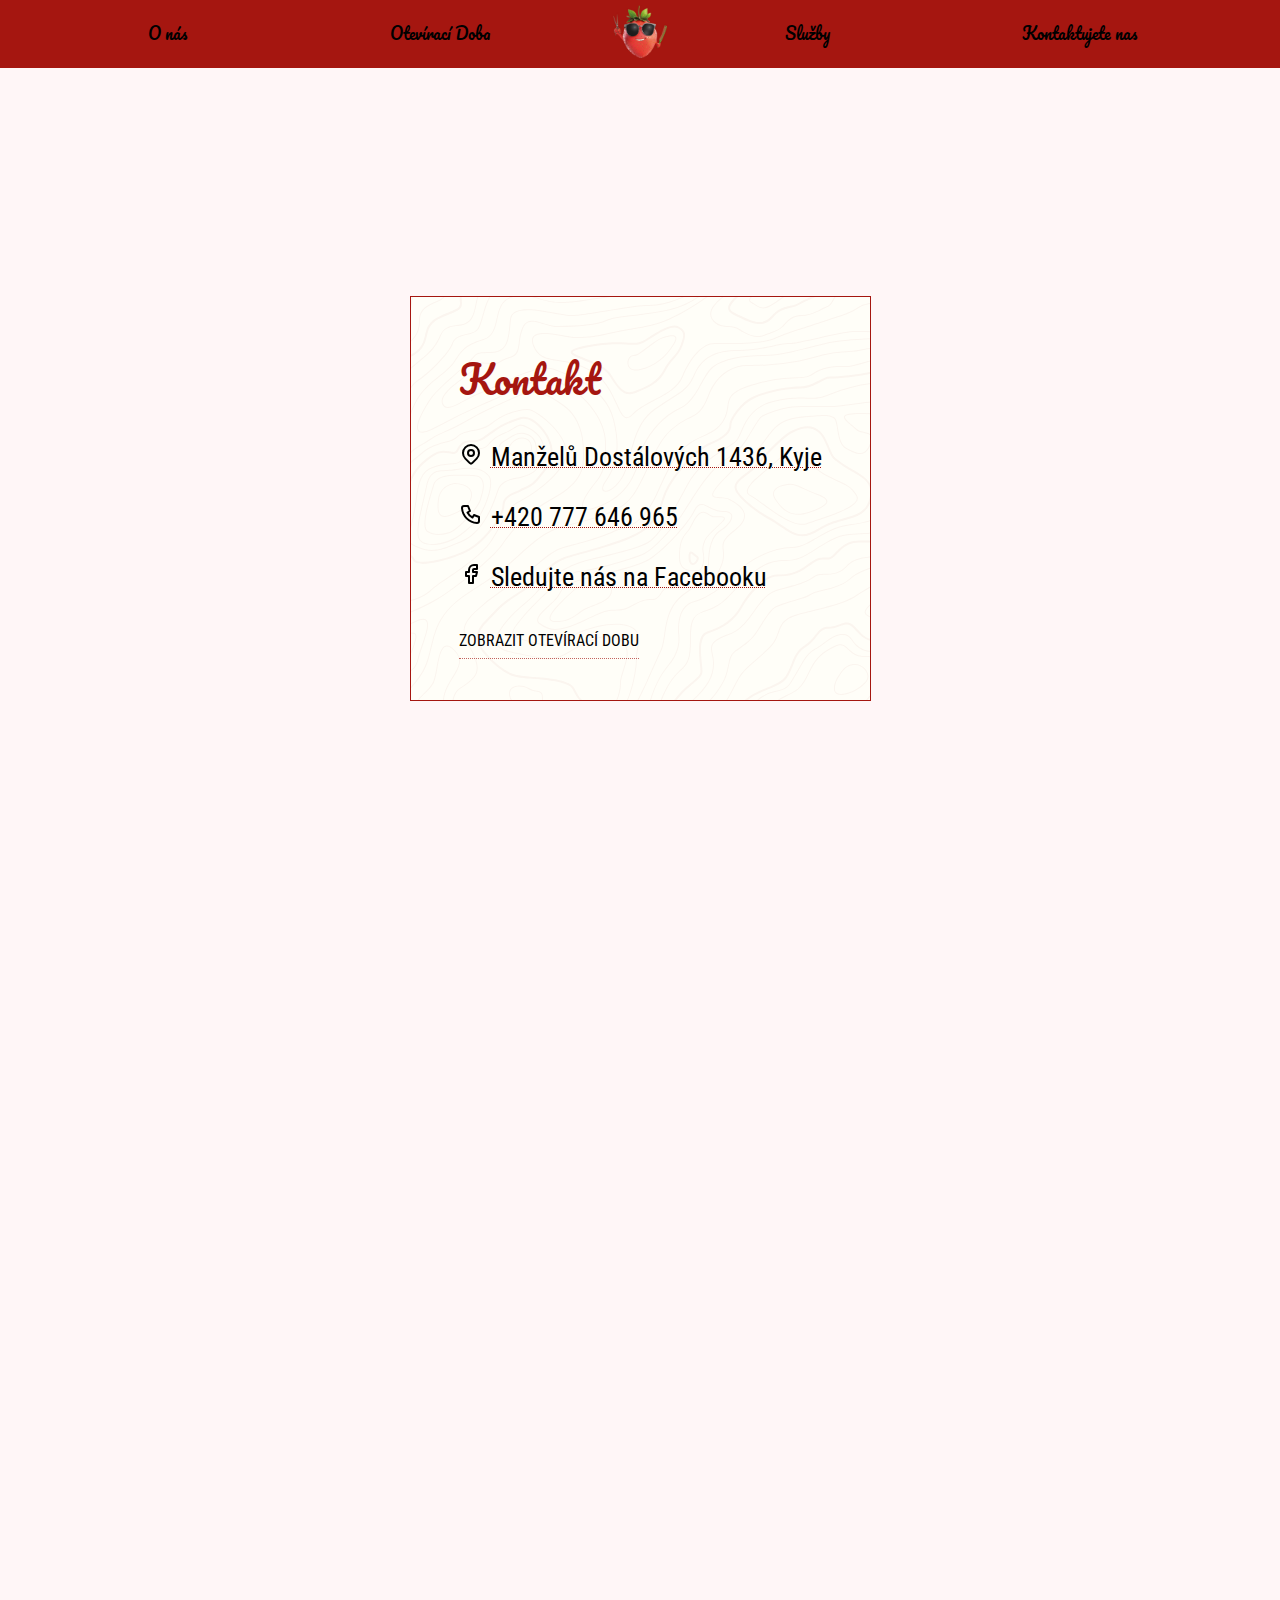
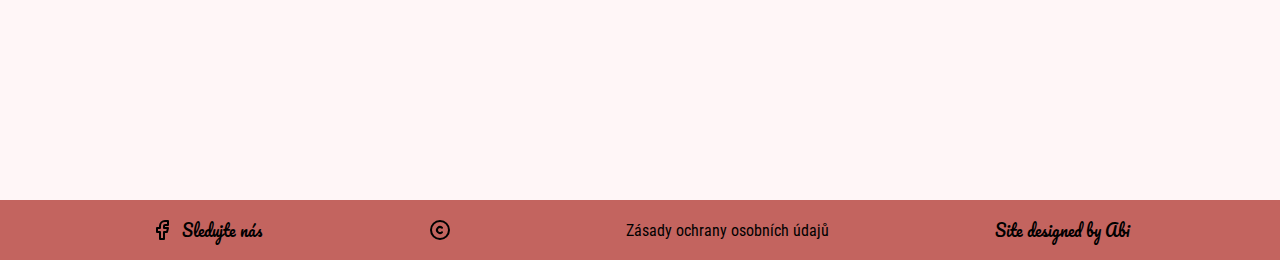
<file: views/kontaktujete-nas.html>
<!DOCTYPE html>
<html lang="cs-CZ">

<head>
    <meta charset="UTF-8">
    <meta name="viewport" content="width=device-width, initial-scale=1.0">
    <title>Kontaktujete nas</title>
    <link rel="apple-touch-icon" sizes="180x180" href="/assets/favicons/apple-touch-icon.png">
    <link rel="icon" type="image/png" sizes="32x32" href="/assets/favicons/favicon-32x32.png">
    <link rel="icon" type="image/png" sizes="16x16" href="/assets/favicons/favicon-16x16.png">
    <link rel="manifest" href="/assets/favicons/site.webmanifest">
    <link rel="stylesheet" href="../public/styles.css">
    <link rel="preconnect" href="https://fonts.googleapis.com">
    <link rel="preconnect" href="https://fonts.gstatic.com" crossorigin>
    <link
        href="https://fonts.googleapis.com/css2?family=Pacifico&family=Roboto+Condensed:ital,wght@0,100..900;1,100..900&display=swap"
        rel="stylesheet">
    <meta name="description" content="Kontaktujte nás pro objednání nebo dotazy.">
    <meta name="keywords" content="kontakt, objednání, dotazy, telefon, adresa, facebook">
</head>

<body>
    <header>
        <nav>
            <ul class="nav-list top">
                <li class="nav-list-item"><a class="nav-a" href="o-nas.html">O nás</a></li>
                <li class="nav-list-item"><a class="nav-a" href="otev-doba.html">Otevírací Doba</a></li>
            </ul>
            <a href="../index.html" class="logo-and-changing-title" name="přesměruje na domovskou stránku"><img
                    class="logo" src="../assets/strawberry.png" alt="Jahodě Logo">
                <h2 class="changing-title"></h2>
            </a>
            <div class="hamburger">
                <span class="line"></span>
                <span class="line"></span>
                <span class="line"></span>
            </div>
            <ul class="nav-list">
                <li class="nav-list-item"><a class="nav-a" href="sluzby.html">Služby</a></li>
                <li class="nav-list-item"><a class="nav-a" href="kontaktujete-nas.html">Kontaktujete nas</a></li>
                <li class="nav-list-item hidden-item home-list-nav"><a class="nav-a" href="../index.html">HOME</a></li>
                <li class="nav-list-item hidden-item"><a name="přesměrování na facebookovou stránku"
                        class="nav-a fb-icon" href="https://www.facebook.com/profile.php?id=61570093749361"><svg
                            xmlns="http://www.w3.org/2000/svg" width="24" height="24" viewBox="0 0 24 24" fill="black"
                            stroke="currentColor" stroke-width="2" stroke-linecap="round" stroke-linejoin="round"
                            class="icon icon-tabler icons-tabler-outline icon-tabler-brand-facebook-hidden">
                            <path stroke="none" d="M0 0h24v24H0z" fill="none" />
                            <path d="M7 10v4h3v7h4v-7h3l1 -4h-4v-2a1 1 0 0 1 1 -1h3v-4h-3a5 5 0 0 0 -5 5v2h-3" />
                        </svg></a></li>
            </ul>
        </nav>
    </header>
    <div class="contact section-lg pink">
        <div class="contact-text extra-contact-text">
            <h1 class="kontakt-title red-title" style="font-size: 2.4rem; font-weight: 500;">Kontakt</h1><br>
            <div class="info-kontakt"><svg xmlns="http://www.w3.org/2000/svg" width="24" height="24" viewBox="0 0 24 24"
                    fill="none" stroke="currentColor" stroke-width="2" stroke-linecap="round" stroke-linejoin="round"
                    class="icon icon-tabler icons-tabler-outline icon-tabler-map-pin">
                    <path stroke="none" d="M0 0h24v24H0z" fill="none" />
                    <path d="M9 11a3 3 0 1 0 6 0a3 3 0 0 0 -6 0" />
                    <path d="M17.657 16.657l-4.243 4.243a2 2 0 0 1 -2.827 0l-4.244 -4.243a8 8 0 1 1 11.314 0z" />
                </svg> <a class="link-contact" href="https://maps.app.goo.gl/s8wzYJ87vnE3xwUEA">
                    <p>Manželů Dostálových 1436, Kyje</p>
                </a></div><br>
            <div class="info-kontakt"><svg xmlns="http://www.w3.org/2000/svg" width="24" height="24" viewBox="0 0 24 24"
                    fill="none" stroke="currentColor" stroke-width="2" stroke-linecap="round" stroke-linejoin="round"
                    class="icon icon-tabler icons-tabler-outline icon-tabler-phone">
                    <path stroke="none" d="M0 0h24v24H0z" fill="none" />
                    <path
                        d="M5 4h4l2 5l-2.5 1.5a11 11 0 0 0 5 5l1.5 -2.5l5 2v4a2 2 0 0 1 -2 2a16 16 0 0 1 -15 -15a2 2 0 0 1 2 -2" />
                </svg><a class="link-contact" href="tel:777646965">
                    <p>+420 777 646 965</p>
                </a></div><br>
            <div class="info-kontakt"><svg xmlns="http://www.w3.org/2000/svg" width="24" height="24" viewBox="0 0 24 24"
                    fill="none" stroke="currentColor" stroke-width="2" stroke-linecap="round" stroke-linejoin="round"
                    class="icon icon-tabler icons-tabler-outline icon-tabler-brand-facebook">
                    <path stroke="none" d="M0 0h24v24H0z" fill="none" />
                    <path d="M7 10v4h3v7h4v-7h3l1 -4h-4v-2a1 1 0 0 1 1 -1h3v-4h-3a5 5 0 0 0 -5 5v2h-3" />
                </svg> <a href="https://www.facebook.com/profile.php?id=61570093749361" class="link-contact">
                    <p>Sledujte nás na Facebooku</p>
                </a></div><br>
            <a class="more-a small" href="otev-doba.html">ZOBRAZIT OTEVÍRACÍ DOBU</a>
        </div>
    </div>

    <div class="section extras-map pink">
        <iframe
            src="https://www.google.com/maps/embed?pb=!1m18!1m12!1m3!1d639.9833614374506!2d14.552008744907953!3d50.0875329276789!2m3!1f0!2f0!3f0!3m2!1i1024!2i768!4f13.1!3m3!1m2!1s0x470b92b71c82bf59%3A0x580db1669d0e0e37!2zTWFuxb5lbMWvIERvc3TDoWxvdsO9Y2ggMTQzNiwgMTk4IDAwIFByYWhhIDE0LUt5amU!5e0!3m2!1ses!2scz!4v1738013752247!5m2!1ses!2scz"
            style="border:0;" allowfullscreen="" loading="lazy" referrerpolicy="no-referrer-when-downgrade"></iframe>
    </div>
    <footer>
        <div class="svg-footer"><a class="a-footer-edges"
                href="https://www.facebook.com/profile.php?id=61570093749361"><svg xmlns="http://www.w3.org/2000/svg"
                    width="24" height="24" viewBox="0 0 24 24" fill="none" stroke="currentColor" stroke-width="2"
                    stroke-linecap="round" stroke-linejoin="round"
                    class="icon icon-tabler icons-tabler-outline icon-tabler-brand-facebook">
                    <path stroke="none" d="M0 0h24v24H0z" fill="none" />
                    <path d="M7 10v4h3v7h4v-7h3l1 -4h-4v-2a1 1 0 0 1 1 -1h3v-4h-3a5 5 0 0 0 -5 5v2h-3" />
                </svg>
                <p>Sledujte nás</p>
            </a></div>
        <div class="a-footer-middle svg-footer"><svg xmlns="http://www.w3.org/2000/svg" width="24" height="24"
                viewBox="0 0 24 24" fill="none" stroke="currentColor" stroke-width="2" stroke-linecap="round"
                stroke-linejoin="round" class="icon icon-tabler icons-tabler-outline icon-tabler-copyright">
                <path stroke="none" d="M0 0h24v24H0z" fill="none" />
                <path d="M12 12m-9 0a9 9 0 1 0 18 0a9 9 0 1 0 -18 0" />
                <path
                    d="M14 9.75a3.016 3.016 0 0 0 -4.163 .173a2.993 2.993 0 0 0 0 4.154a3.016 3.016 0 0 0 4.163 .173" />
            </svg>
            <p id="current-year"> </p>
        </div>
        <a class="a-footer-middle" href="./privacni-politika.html">Zásady ochrany osobních údajů</a>
        <a class="a-footer-edges" href="https://www.linkedin.com/in/abigail-santana-medina-dw2024/">Site designed by
            Abi</a>
    </footer>

    <script src="https://ajax.googleapis.com/ajax/libs/jquery/3.7.1/jquery.min.js" async></script>
    <script src="../main.js" async></script>
</body>

</html>
</file>
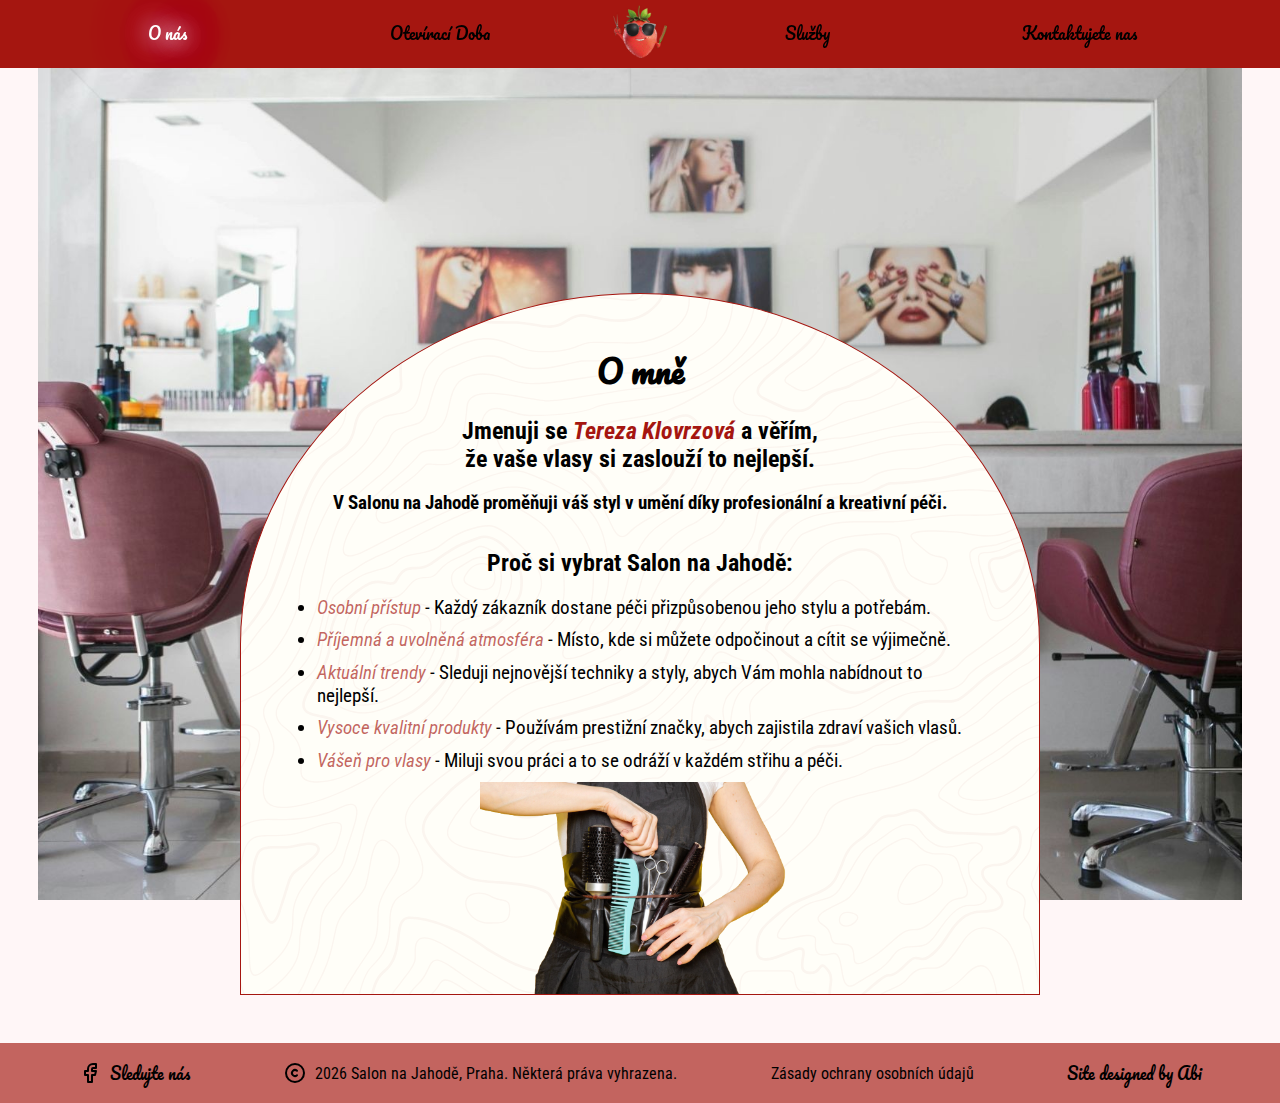
<file: views/o-nas.html>
<!DOCTYPE html>
<html lang="cs-CZ">
    <meta charset="UTF-8">
    <meta name="viewport" content="width=device-width, initial-scale=1.0">
    <title>O nás</title>
    <link rel="apple-touch-icon" sizes="180x180" href="/assets/favicons/apple-touch-icon.png">
    <link rel="icon" type="image/png" sizes="32x32" href="/assets/favicons/favicon-32x32.png">
    <link rel="icon" type="image/png" sizes="16x16" href="/assets/favicons/favicon-16x16.png">
    <link rel="manifest" href="/assets/favicons/site.webmanifest">
    <link rel="stylesheet" href="../public/styles.css">
    <link rel="preconnect" href="https://fonts.googleapis.com">
    <link rel="preconnect" href="https://fonts.gstatic.com" crossorigin>
    <link
        href="https://fonts.googleapis.com/css2?family=Pacifico&family=Roboto+Condensed:ital,wght@0,100..900;1,100..900&display=swap"
        rel="stylesheet">
    <meta name="description" content="O mně a mém salonu.">
    <meta name="keywords" content="o mně, salon, jahoda, vlasy, péče, styl, trendy, kvalita, vášeň">
</head>
<body>
    <header>
        <nav>
            <ul class="nav-list top">
                <li class="nav-list-item"><a class="nav-a" href="o-nas.html">O nás</a></li>
                <li class="nav-list-item"><a class="nav-a" href="otev-doba.html">Otevírací Doba</a></li>
            
            </ul>
            <a href="../index.html" class="logo-and-changing-title" name="přesměruje na domovskou stránku"><img class="logo" src="../assets/strawberry.png" alt="Jahodě Logo"><h2 class="changing-title"></h2></a>
            <div class="hamburger">
                <span class="line"></span>
                <span class="line"></span>
                <span class="line"></span>
            </div>
            <ul class="nav-list">
                <li class="nav-list-item"><a class="nav-a" href="sluzby.html">Služby</a></li>
                <li class="nav-list-item"><a class="nav-a" href="kontaktujete-nas.html">Kontaktujete nas</a></li>
                <li class="nav-list-item hidden-item home-list-nav"><a class="nav-a" href="../index.html">HOME</a></li>
                <li class="nav-list-item hidden-item"><a name="přesměrování na facebookovou stránku"class="nav-a fb-icon" href="https://www.facebook.com/profile.php?id=61570093749361"><svg
                    xmlns="http://www.w3.org/2000/svg" width="24" height="24" viewBox="0 0 24 24" fill="black"
                    stroke="currentColor" stroke-width="2" stroke-linecap="round" stroke-linejoin="round"
                    class="icon icon-tabler icons-tabler-outline icon-tabler-brand-facebook-hidden">
                    <path stroke="none" d="M0 0h24v24H0z" fill="none" />
                    <path d="M7 10v4h3v7h4v-7h3l1 -4h-4v-2a1 1 0 0 1 1 -1h3v-4h-3a5 5 0 0 0 -5 5v2h-3" />
                </svg></a></li>
            </ul>
        </nav>
    </header>
    <div class="o-nas pink">
        <div class="image-box">
            <div class="rounded-box">
                <h1 class="kontakt-title">O mně</h1><br>
                <div class="text-o-nas">
                    <h2>Jmenuji se <em>Tereza Klovrzová</em> a věřím, <br> že vaše vlasy si zaslouží to nejlepší. </h2> <br>
                    <h3>V Salonu na Jahodě proměňuji váš styl v umění díky profesionální a kreativní péči.</h3>
                    <br><h2>Proč si vybrat Salon na Jahodě:</h2><br>
                    <ul class="list-o-mne">
                        <li><i>Osobní přístup</i> - Každý zákazník dostane péči přizpůsobenou jeho stylu a potřebám.</li>
                        <li><i>Příjemná a uvolněná atmosféra</i> - Místo, kde si můžete odpočinout a cítit se výjimečně.</li>
                        <li><i>Aktuální trendy</i> - Sleduji nejnovější techniky a styly, abych Vám mohla nabídnout to nejlepší.</li>
                        <li><i>Vysoce kvalitní produkty</i> - Používám prestižní značky, abych zajistila zdraví vašich vlasů.</li>
                        <li><i>Vášeň pro vlasy</i> -  Miluji svou práci a to se odráží v každém střihu a péči.</li>
                </div>
    
                <img src="../assets/images/hairstylist-no-head.png" alt="">
            </div>
        </div>
    </div>

    <footer >
        <div class="svg-footer"><a class="a-footer-edges"
                href="https://www.facebook.com/profile.php?id=61570093749361"><svg
                    xmlns="http://www.w3.org/2000/svg" width="24" height="24" viewBox="0 0 24 24" fill="none"
                    stroke="currentColor" stroke-width="2" stroke-linecap="round" stroke-linejoin="round"
                    class="icon icon-tabler icons-tabler-outline icon-tabler-brand-facebook">
                    <path stroke="none" d="M0 0h24v24H0z" fill="none" />
                    <path d="M7 10v4h3v7h4v-7h3l1 -4h-4v-2a1 1 0 0 1 1 -1h3v-4h-3a5 5 0 0 0 -5 5v2h-3" />
                </svg>
                <p>Sledujte nás</p>
            </a></div>
        <div class="a-footer-middle svg-footer"><svg xmlns="http://www.w3.org/2000/svg" width="24" height="24"
                viewBox="0 0 24 24" fill="none" stroke="currentColor" stroke-width="2" stroke-linecap="round"
                stroke-linejoin="round" class="icon icon-tabler icons-tabler-outline icon-tabler-copyright">
                <path stroke="none" d="M0 0h24v24H0z" fill="none" />
                <path d="M12 12m-9 0a9 9 0 1 0 18 0a9 9 0 1 0 -18 0" />
                <path
                    d="M14 9.75a3.016 3.016 0 0 0 -4.163 .173a2.993 2.993 0 0 0 0 4.154a3.016 3.016 0 0 0 4.163 .173" />
            </svg>
            <p id="current-year"></p>
        </div>
        <a class="a-footer-middle" href="../views/privacni-politika.html">Zásady ochrany osobních údajů</a>
        <a class="a-footer-edges" href="https://www.linkedin.com/in/abigail-santana-medina-dw2024/">Site designed by
            Abi</a>
    </footer>
    <script src="https://ajax.googleapis.com/ajax/libs/jquery/3.7.1/jquery.min.js" async></script>
    <script src="../main.js" async></script>
    
</body>
</html>
</file>
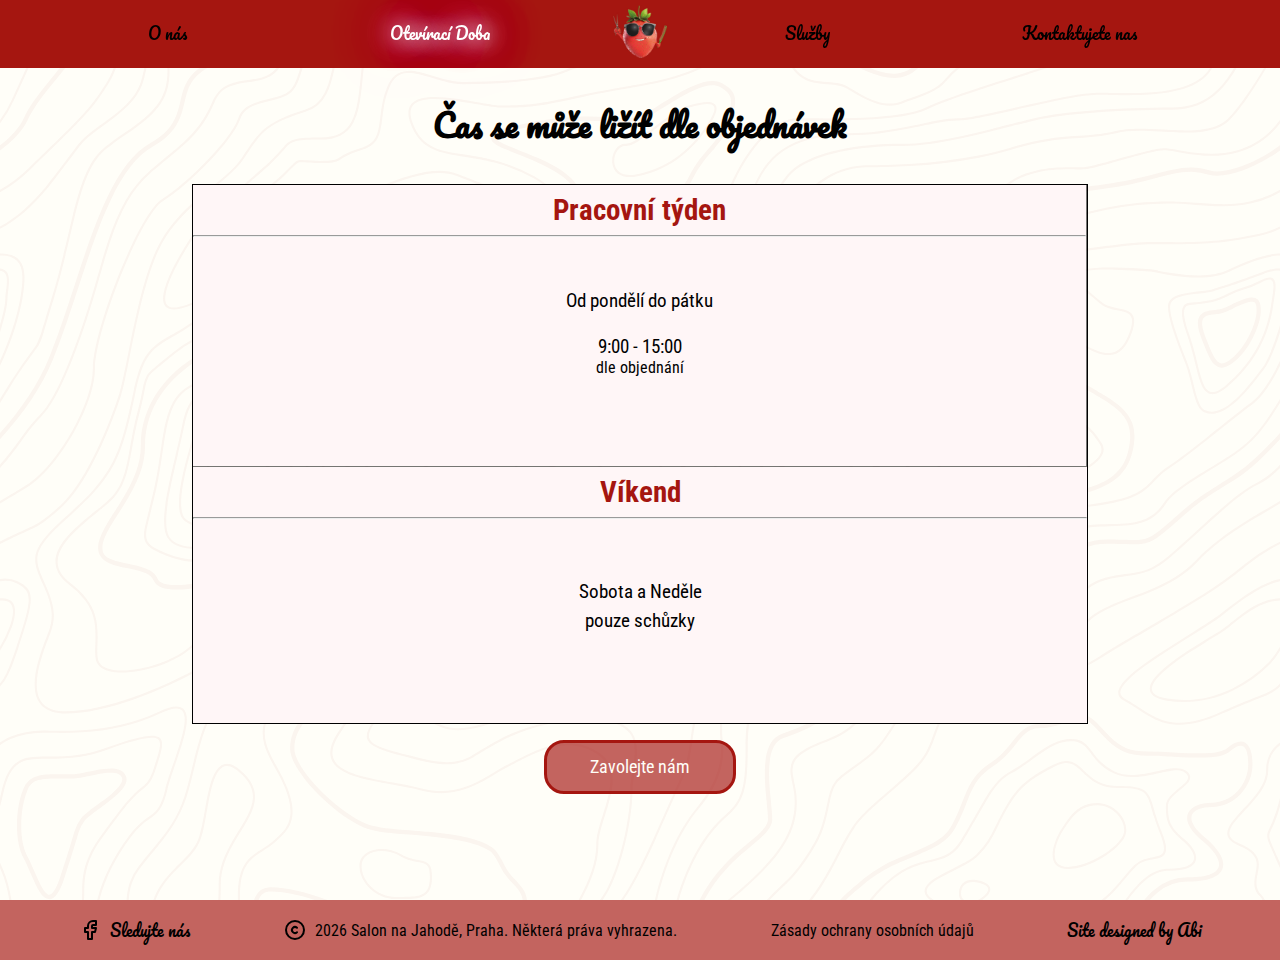
<file: views/otev-doba.html>
<!DOCTYPE html>
<html lang="cs-CZ">

<head>
    <meta charset="UTF-8">
    <meta name="viewport" content="width=device-width, initial-scale=1.0">
    <title>Otevírací Doba</title>
    <link rel="apple-touch-icon" sizes="180x180" href="/assets/favicons/apple-touch-icon.png">
    <link rel="icon" type="image/png" sizes="32x32" href="/assets/favicons/favicon-32x32.png">
    <link rel="icon" type="image/png" sizes="16x16" href="/assets/favicons/favicon-16x16.png">
    <link rel="manifest" href="/assets/favicons/site.webmanifest">
    <link rel="stylesheet" href="../public/styles.css">
    <link rel="preconnect" href="https://fonts.googleapis.com">
    <link rel="preconnect" href="https://fonts.gstatic.com" crossorigin>
    <link
        href="https://fonts.googleapis.com/css2?family=Pacifico&family=Roboto+Condensed:ital,wght@0,100..900;1,100..900&display=swap"
        rel="stylesheet">
    <meta name="description" content="Otevírací doba salonu na Jahodě.">
    <meta name="keywords" content="otevírací doba, salon, jahoda, vlasy, péče, styl, trendy, kvalita, vášeň">
</head>

<body>
    <header>
        <nav>
            <ul class="nav-list top">
                <li class="nav-list-item"><a class="nav-a" href="o-nas.html">O nás</a></li>
                <li class="nav-list-item"><a class="nav-a" id="oteviraci-doba" href="otev-doba.html">Otevírací Doba</a></li>
            </ul>
            <a href="../index.html" class="logo-and-changing-title" name="přesměruje na domovskou stránku"><img class="logo" src="../assets/strawberry.png" alt="Jahodě Logo"><h2 class="changing-title"></h2></a>
            <div class="hamburger">
                <span class="line"></span>
                <span class="line"></span>
                <span class="line"></span>
            </div>
            <ul class="nav-list">
                <li class="nav-list-item"><a class="nav-a" href="sluzby.html">Služby</a></li>
                <li class="nav-list-item"><a class="nav-a" href="kontaktujete-nas.html">Kontaktujete nas</a></li>
                <li class="nav-list-item hidden-item home-list-nav"><a class="nav-a" href="../index.html">HOME</a></li>
                <li class="nav-list-item hidden-item"><a name="přesměrování na facebookovou stránku" class="nav-a fb-icon" href="https://www.facebook.com/profile.php?id=61570093749361"><svg
                    xmlns="http://www.w3.org/2000/svg" width="24" height="24" viewBox="0 0 24 24" fill="black"
                    stroke="currentColor" stroke-width="2" stroke-linecap="round" stroke-linejoin="round"
                    class="icon icon-tabler icons-tabler-outline icon-tabler-brand-facebook-hidden">
                    <path stroke="none" d="M0 0h24v24H0z" fill="none" />
                    <path d="M7 10v4h3v7h4v-7h3l1 -4h-4v-2a1 1 0 0 1 1 -1h3v-4h-3a5 5 0 0 0 -5 5v2h-3" />
                </svg></a></li>
            </ul>
        </nav>
    </header>
    <div class="container-extras otev-doba">
        <h1 class="title-extras">Čas se může ližít dle objednávek</h1>
        <div class="grid-od">
            <div class="section-schedule">
                <h2>Pracovní týden</h2> <hr>
                <div class="text-schedule">
                    <p>Od pondělí do pátku</p><br>
                    <p>9:00 - 15:00</p>
                    <small><p>dle objednání</p></small>
                </div>
            </div>
            <div class="section-schedule vikend">
                <h2>Víkend</h2><hr>
                <div class="text-schedule">
                    <p>Sobota a Neděle</p>
                    <p>pouze schůzky</p>
                </div>
            </div>
        </div>
        <button type="button" class="extra-btn" onclick= "window.open('tel:777646965')" id="otev-doba-btn">Zavolejte nám</button>
    </div>
    <footer>
        <div class="svg-footer"><a class="a-footer-edges"
                href="https://www.facebook.com/profile.php?id=61570093749361"><svg
                    xmlns="http://www.w3.org/2000/svg" width="24" height="24" viewBox="0 0 24 24" fill="none"
                    stroke="currentColor" stroke-width="2" stroke-linecap="round" stroke-linejoin="round"
                    class="icon icon-tabler icons-tabler-outline icon-tabler-brand-facebook">
                    <path stroke="none" d="M0 0h24v24H0z" fill="none" />
                    <path d="M7 10v4h3v7h4v-7h3l1 -4h-4v-2a1 1 0 0 1 1 -1h3v-4h-3a5 5 0 0 0 -5 5v2h-3" />
                </svg>
                <p>Sledujte nás</p>
            </a></div>
        <div class="a-footer-middle svg-footer"><svg xmlns="http://www.w3.org/2000/svg" width="24" height="24"
                viewBox="0 0 24 24" fill="none" stroke="currentColor" stroke-width="2" stroke-linecap="round"
                stroke-linejoin="round" class="icon icon-tabler icons-tabler-outline icon-tabler-copyright">
                <path stroke="none" d="M0 0h24v24H0z" fill="none" />
                <path d="M12 12m-9 0a9 9 0 1 0 18 0a9 9 0 1 0 -18 0" />
                <path
                    d="M14 9.75a3.016 3.016 0 0 0 -4.163 .173a2.993 2.993 0 0 0 0 4.154a3.016 3.016 0 0 0 4.163 .173" />
            </svg>
            <p id="current-year"></p>
        </div>
        <a class="a-footer-middle" href="/views/privacni-politika.html">Zásady ochrany osobních údajů</a>
        <a class="a-footer-edges" href="https://www.linkedin.com/in/abigail-santana-medina-dw2024/">Site designed by
            Abi</a>
    </footer>
    <script src="https://ajax.googleapis.com/ajax/libs/jquery/3.7.1/jquery.min.js" async></script>
    <script src="../main.js" async></script>
</body>

</html>
</file>
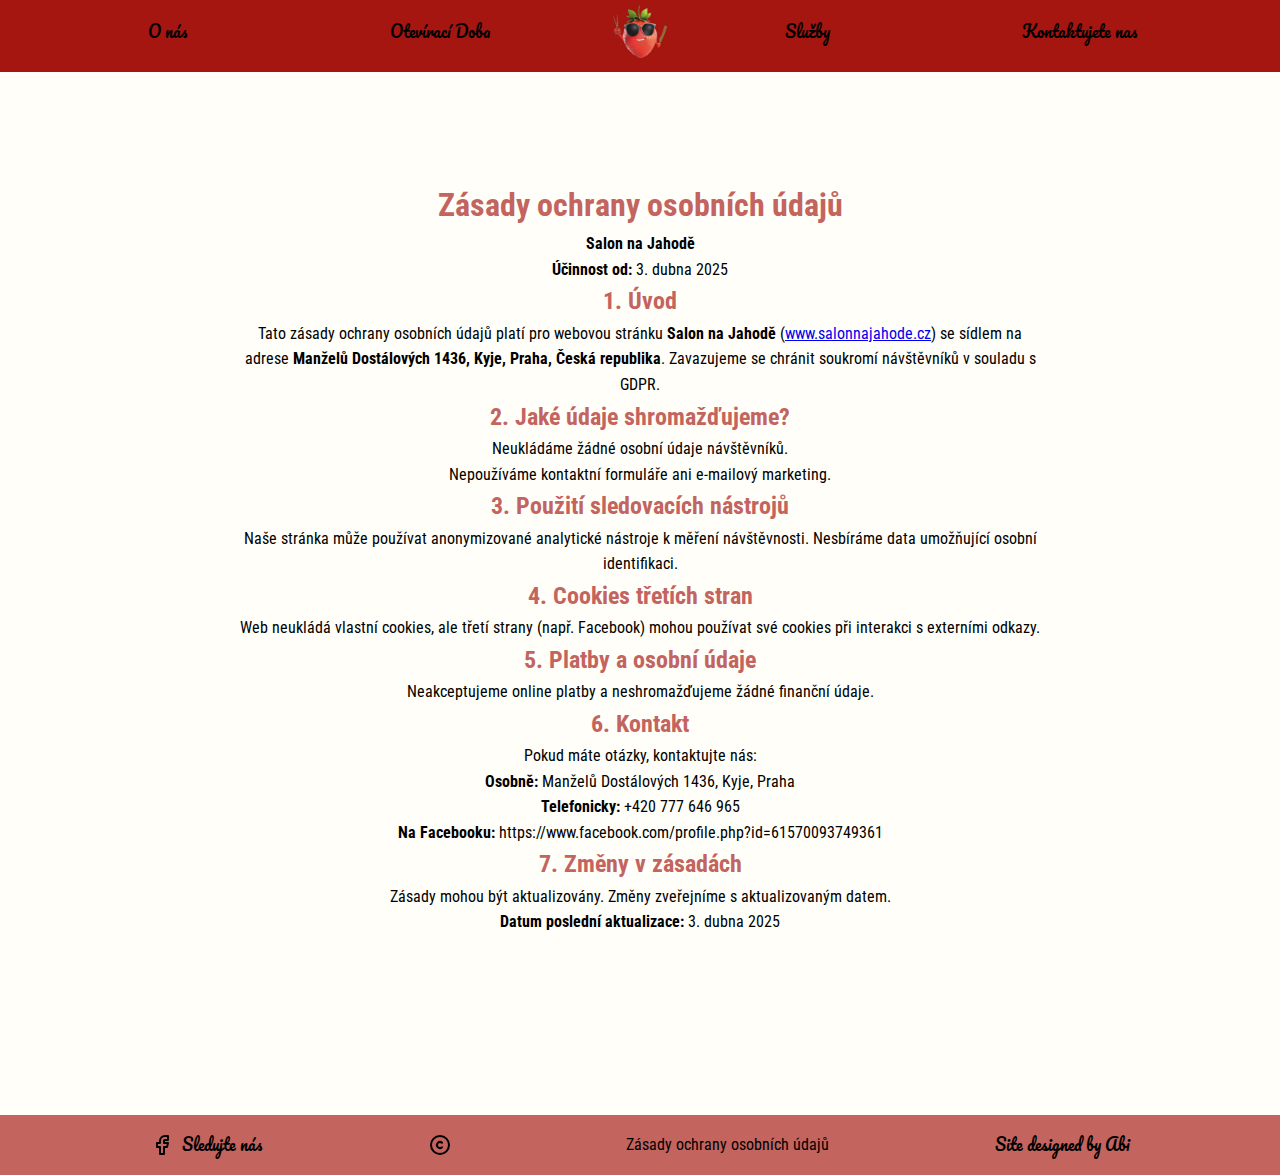
<file: views/privacni-politika.html>
<!DOCTYPE html>
<html lang="cs">
<head>
    <meta charset="UTF-8">
    <meta name="viewport" content="width=device-width, initial-scale=1.0">
    <title>Zásady ochrany osobních údajů | Salon na Jahodě</title>
    <meta name="description" content="Zásady ochrany osobních údajů Salon na Jahodě v souladu s GDPR.">
    <link rel="apple-touch-icon" sizes="180x180" href="/assets/favicons/apple-touch-icon.png">
    <link rel="icon" type="image/png" sizes="32x32" href="/assets/favicons/favicon-32x32.png">
    <link rel="icon" type="image/png" sizes="16x16" href="/assets/favicons/favicon-16x16.png">
    <link rel="manifest" href="/assets/favicons/site.webmanifest">
    <link rel="stylesheet" href="../public/styles.css">
    <link rel="preconnect" href="https://fonts.googleapis.com">
    <link rel="preconnect" href="https://fonts.gstatic.com" crossorigin>
    <link
        href="https://fonts.googleapis.com/css2?family=Pacifico&family=Roboto+Condensed:ital,wght@0,100..900;1,100..900&display=swap"
        rel="stylesheet">
    <style>
        body { line-height: 1.6; }
        h1, h2 { color: #C3645F; }
        li{ list-style: none; }
        .container-privacy { max-width: 800px; margin: auto; padding: 20vh 0;}
        
    </style>
</head>
<body>
    <header>
        <nav>
            <ul class="nav-list top">
                <li class="nav-list-item"><a class="nav-a" href="o-nas.html">O nás</a></li>
                <li class="nav-list-item"><a class="nav-a" id="oteviraci-doba" href="otev-doba.html">Otevírací Doba</a></li> 
            </ul>
            <a href="../index.html" class="logo-and-changing-title" name="přesměruje na domovskou stránku"><img class="logo" src="../assets/strawberry.png" alt="Jahodě Logo"><h2 class="changing-title"></h2></a>
            <div class="hamburger">
                <span class="line"></span>
                <span class="line"></span>
                <span class="line"></span>
            </div>
            <ul class="nav-list">
                <li class="nav-list-item"><a class="nav-a" href="sluzby.html">Služby</a></li>
                <li class="nav-list-item"><a class="nav-a" href="kontaktujete-nas.html">Kontaktujete nas</a></li>
                <li class="nav-list-item hidden-item"><a class="nav-a" href="../index.html">HOME</a></li>
                <li class="nav-list-item hidden-item home-list-nav"><a name="přesměrování na facebookovou stránku" class="nav-a fb-icon" href="https://www.facebook.com/profile.php?id=61570093749361"><svg
                    xmlns="http://www.w3.org/2000/svg" width="24" height="24" viewBox="0 0 24 24" fill="black"
                    stroke="currentColor" stroke-width="2" stroke-linecap="round" stroke-linejoin="round"
                    class="icon icon-tabler icons-tabler-outline icon-tabler-brand-facebook-hidden">
                    <path stroke="none" d="M0 0h24v24H0z" fill="none" />
                    <path d="M7 10v4h3v7h4v-7h3l1 -4h-4v-2a1 1 0 0 1 1 -1h3v-4h-3a5 5 0 0 0 -5 5v2h-3" />
                </svg></a></li>
            </ul>
        </nav>
    </header>
    <div class="container-privacy">
        <h1>Zásady ochrany osobních údajů</h1>
        <p><strong>Salon na Jahodě</strong></p>
        <p><strong>Účinnost od:</strong> 3. dubna 2025</p>
        
        <h2>1. Úvod</h2>
        <p>Tato zásady ochrany osobních údajů platí pro webovou stránku <strong>Salon na Jahodě</strong> (<a href="https://www.salonnajahode.cz/">www.salonnajahode.cz</a>) se sídlem na adrese <strong>Manželů Dostálových 1436, Kyje, Praha, Česká republika</strong>. Zavazujeme se chránit soukromí návštěvníků v souladu s GDPR.</p>
        
        <h2>2. Jaké údaje shromažďujeme?</h2>
        <ul>
            <li>Neukládáme žádné osobní údaje návštěvníků.</li>
            <li>Nepoužíváme kontaktní formuláře ani e-mailový marketing.</li>
        </ul>
        
        <h2>3. Použití sledovacích nástrojů</h2>
        <p>Naše stránka může používat anonymizované analytické nástroje k měření návštěvnosti. Nesbíráme data umožňující osobní identifikaci.</p>
        
        <h2>4. Cookies třetích stran</h2>
        <p>Web neukládá vlastní cookies, ale třetí strany (např. Facebook) mohou používat své cookies při interakci s externími odkazy.</p>
        
        <h2>5. Platby a osobní údaje</h2>
        <p>Neakceptujeme online platby a neshromažďujeme žádné finanční údaje.</p>
        
        <h2>6. Kontakt</h2>
        <p>Pokud máte otázky, kontaktujte nás:</p>
        <ul>
            <li><strong>Osobně:</strong> Manželů Dostálových 1436, Kyje, Praha</li>
            <li><strong>Telefonicky:</strong> +420 777 646 965</li>
            <li><strong>Na Facebooku:</strong> https://www.facebook.com/profile.php?id=61570093749361</li>
        </ul>
        
        <h2>7. Změny v zásadách</h2>
        <p>Zásady mohou být aktualizovány. Změny zveřejníme s aktualizovaným datem.</p>
        
        <p><strong>Datum poslední aktualizace:</strong> 3. dubna 2025</p>
    </div>

    <footer>
        <div class="svg-footer"><a class="a-footer-edges"
                href="https://www.facebook.com/profile.php?id=61570093749361"><svg
                    xmlns="http://www.w3.org/2000/svg" width="24" height="24" viewBox="0 0 24 24" fill="none"
                    stroke="currentColor" stroke-width="2" stroke-linecap="round" stroke-linejoin="round"
                    class="icon icon-tabler icons-tabler-outline icon-tabler-brand-facebook">
                    <path stroke="none" d="M0 0h24v24H0z" fill="none" />
                    <path d="M7 10v4h3v7h4v-7h3l1 -4h-4v-2a1 1 0 0 1 1 -1h3v-4h-3a5 5 0 0 0 -5 5v2h-3" />
                </svg>
                <p>Sledujte nás</p>
            </a></div>
        <div class="a-footer-middle svg-footer"><svg xmlns="http://www.w3.org/2000/svg" width="24" height="24"
                viewBox="0 0 24 24" fill="none" stroke="currentColor" stroke-width="2" stroke-linecap="round"
                stroke-linejoin="round" class="icon icon-tabler icons-tabler-outline icon-tabler-copyright">
                <path stroke="none" d="M0 0h24v24H0z" fill="none" />
                <path d="M12 12m-9 0a9 9 0 1 0 18 0a9 9 0 1 0 -18 0" />
                <path
                    d="M14 9.75a3.016 3.016 0 0 0 -4.163 .173a2.993 2.993 0 0 0 0 4.154a3.016 3.016 0 0 0 4.163 .173" />
            </svg>
            <p id="current-year"></p>
        </div>
        <a class="a-footer-middle" href="./privacni-politika.html">Zásady ochrany osobních údajů</a>
        <a class="a-footer-edges" href="https://www.linkedin.com/in/abigail-santana-medina-dw2024/">Site designed by
            Abi</a>
    </footer>
    <script src="https://ajax.googleapis.com/ajax/libs/jquery/3.7.1/jquery.min.js" async></script>
    <script src="../main.js" async></script>
</body>
</html>
</file>
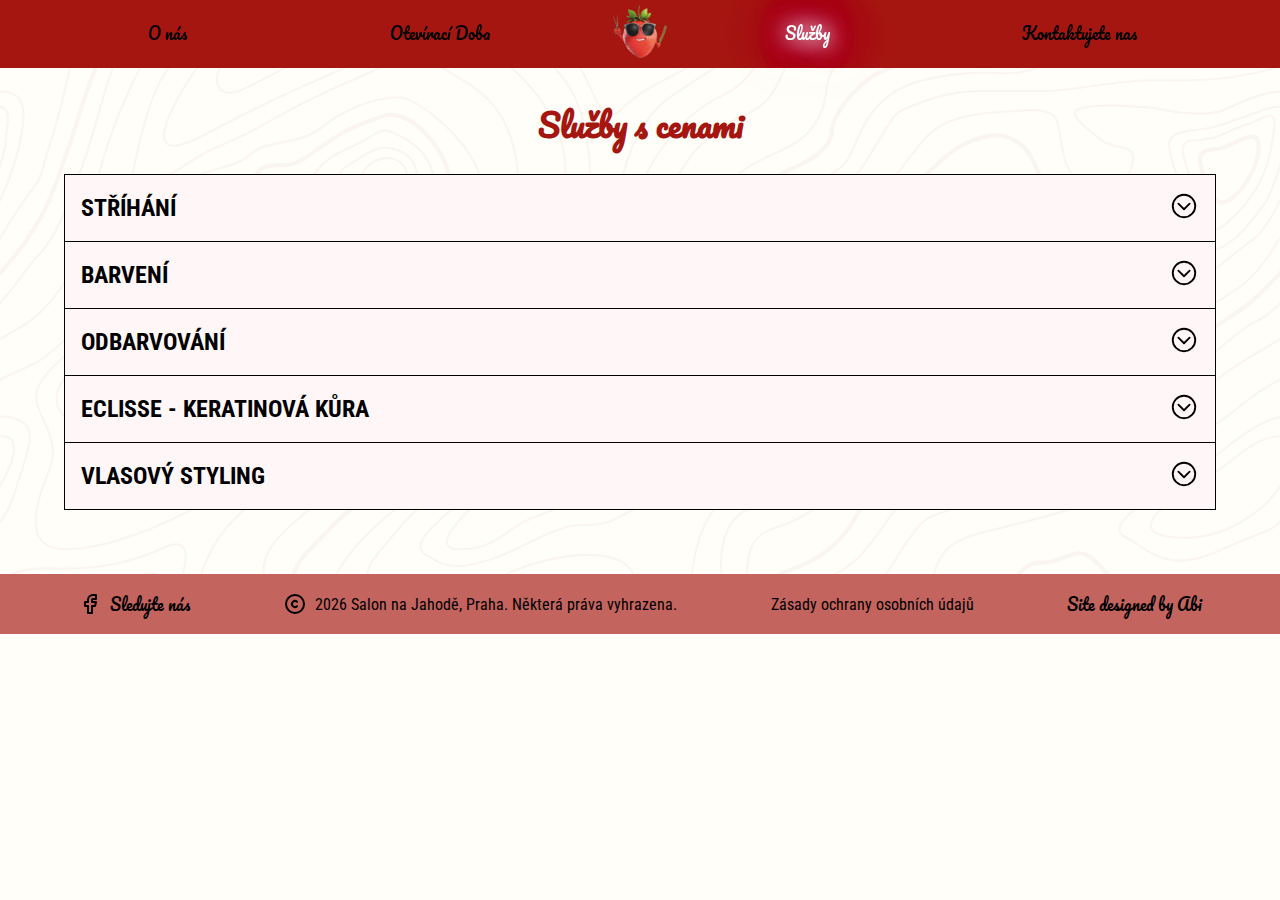
<file: views/sluzby.html>
<!DOCTYPE html>
<html lang="cs-CZ">

<head>
    <meta charset="UTF-8">
    <meta name="viewport" content="width=device-width, initial-scale=1.0">
    <title>Služby</title>
    <link rel="apple-touch-icon" sizes="180x180" href="/assets/favicons/apple-touch-icon.png">
    <link rel="icon" type="image/png" sizes="32x32" href="/assets/favicons/favicon-32x32.png">
    <link rel="icon" type="image/png" sizes="16x16" href="/assets/favicons/favicon-16x16.png">
    <link rel="manifest" href="/assets/favicons/site.webmanifest">
    <link rel="stylesheet" href="../public/styles.css">
    <link rel="preconnect" href="https://fonts.googleapis.com">
    <link rel="preconnect" href="https://fonts.gstatic.com" crossorigin>
    <link
        href="https://fonts.googleapis.com/css2?family=Pacifico&family=Roboto+Condensed:ital,wght@0,100..900;1,100..900&display=swap"
        rel="stylesheet">
    <meta name="description" content="Salon na Jahodě nabízí širokou škálu služeb, od stříhání a barvení až po keratinovou kůru.">
    <meta name="keywords" content="služby, stříhání, barvení, keratin, kúra, úprava, vlasy, péče, styl, trendy, kvalita, vášeň">
</head>

<body>
    <header>
        <nav>
            <ul class="nav-list top">
                <li class="nav-list-item"><a class="nav-a" href="o-nas.html">O nás</a></li>
                <li class="nav-list-item"><a class="nav-a" id="oteviraci-doba" href="otev-doba.html">Otevírací Doba</a></li> 
            </ul>
            <a href="../index.html" class="logo-and-changing-title" name="přesměruje na domovskou stránku"><img class="logo" src="../assets/strawberry.png" alt="Jahodě Logo"><h2 class="changing-title"></h2></a>
            <div class="hamburger">
                <span class="line"></span>
                <span class="line"></span>
                <span class="line"></span>
            </div>
            <ul class="nav-list">
                <li class="nav-list-item"><a class="nav-a" href="sluzby.html">Služby</a></li>
                <li class="nav-list-item"><a class="nav-a" href="kontaktujete-nas.html">Kontaktujete nas</a></li>
                <li class="nav-list-item hidden-item"><a class="nav-a" href="../index.html">HOME</a></li>
                <li class="nav-list-item hidden-item home-list-nav"><a name="přesměrování na facebookovou stránku" class="nav-a fb-icon" href="https://www.facebook.com/profile.php?id=61570093749361"><svg
                    xmlns="http://www.w3.org/2000/svg" width="24" height="24" viewBox="0 0 24 24" fill="black"
                    stroke="currentColor" stroke-width="2" stroke-linecap="round" stroke-linejoin="round"
                    class="icon icon-tabler icons-tabler-outline icon-tabler-brand-facebook-hidden">
                    <path stroke="none" d="M0 0h24v24H0z" fill="none" />
                    <path d="M7 10v4h3v7h4v-7h3l1 -4h-4v-2a1 1 0 0 1 1 -1h3v-4h-3a5 5 0 0 0 -5 5v2h-3" />
                </svg></a></li>
            </ul>
        </nav>
    </header>

    <div class="container-extras sluzby">
        <h1 class="title-extras red-title sluzby-title">Služby s cenami</h1>
        <div class="container-pricing-list">
            <details class="item-box">
                <summary class="item-main">
                    <h2>STŘÍHÁNÍ</h2>
                    <ion-icon name="chevron-down-circle-outline"><img class="icon-arrow"
                            src="../assets/svgs/chevron-down-circle-outline.svg" alt="ikona šipky dolů"
                            width="30px"></ion-icon>
                </summary>
                <hr>
                <div class="item-content">
                    <table class="table">
                        <tr>
                            <th colspan="2">Dětské</th>
                        </tr>
                        <tr>
                            <td class="left">do 6 let</td>
                            <td class="right">200 Kč</td>
                        </tr>
                        <tr>
                            <td class="left">do 10 let</td>
                            <td class="right">300 Kč</td>
                        </tr>
                        <tr>
                            <th colspan="2">Pánské</th>
                        </tr>
                        <tr>
                            <td class="left">Strojek</td>
                            <td class="right">300 Kč</td>
                        </tr>
                        <tr>
                            <td class="left">Nůžky</td>
                            <td class="right">500 Kč</td>

                        </tr>
                        <tr>
                            <td class="left">Vousy</td>
                            <td class="right">100 Kč</td>
                        </tr>
                        <tr>
                            <th colspan="2">Dámské</th>
                        </tr>
                        <tr>
                            <td class="left">Krátké vlasy</td>
                            <td class="right">500 Kč</td>
                        </tr>
                        <tr>
                            <td class="left">Dlouhé vlasy</td>
                            <td class="right">700 Kč</td>

                        </tr>
                        <tr>
                            <td class="left">Ofina</td>
                            <td class="right">50 Kč</td>
                        </tr>
                        <tr>
                            <th colspan="2">Foukaná</th>
                        </tr>
                        <tr>
                            <td class="left">Krátké vlasy</td>
                            <td class="right">300 Kč</td>

                        </tr>
                        <tr>
                            <td class="left">Dlouhé vlasy</td>
                            <td class="right">550 Kč</td>
                        </tr>
                    </table>
                </div>
            </details>
            <details class="item-box">
                <summary class="item-main">
                    <h2>BARVENÍ</h2>
                    <ion-icon name="chevron-down-circle-outline"><img class="icon-arrow"
                            src="../assets/svgs/chevron-down-circle-outline.svg" alt="ikona šipky dolů"
                            width="30px"></ion-icon>
                </summary>
                <hr>
                <div class="item-content">
                    <table class="table">
                        <tr>
                            <th colspan="2" class="small-em"><em><small>cena zahmuje poradenství, barvení, mztí,
                                        ošetření, foukání, styling</small></em></th>
                        </tr>
                        <tr>
                            <td class="left">Barva</td>
                            <td class="right">900 Kč</td>
                        </tr>
                        <tr>
                            <td class="left">Přeliv</td>
                            <td class="right">900 Kč</td>
                        </tr>
                        <tr>
                            <td class="left">Tuba navíc</td>
                            <td class="right">400 Kč</td>
                        </tr>
                    </table>
                </div>
            </details>
            <details class="item-box">
                <summary class="item-main">
                    <h2>ODBARVOVÁNÍ</h2>
                    <ion-icon name="chevron-down-circle-outline"><img class="icon-arrow"
                            src="../assets/svgs/chevron-down-circle-outline.svg" alt="ikona šipky dolů"
                            width="30px"></ion-icon>
                </summary>
                <hr>
                <div class="item-content">
                    <table class="table">
                        <tr>
                            <th colspan="2" class="small-em"><em><small>cena zahmuje poradenství, barvení, mztí,
                                        ošetření, foukání, styling</small></em></th>
                        </tr>
                        <tr>
                            <td class="left">Kratké vlasy, pár pramenů</td>
                            <td class="right">650 Kč</td>
                        </tr>
                        <tr>
                            <td class="left">Polovina hlavy</td>
                            <td class="right">1300 Kč</td>
                        </tr>
                        <tr>
                            <td class="left">Celá hlava</td>
                            <td class="right">1600 Kč</td>
                        </tr>
                        <tr>
                            <td class="left">Odbarvovací lázeň</td>
                            <td class="right">1900 Kč</td>
                        </tr>
                    </table>
                </div>
            </details>
            <details class="item-box">
                <summary class="item-main">
                    <h2>ECLISSE - KERATINOVÁ KŮRA</h2>
                    <ion-icon name="chevron-down-circle-outline"><img class="icon-arrow"
                            src="../assets/svgs/chevron-down-circle-outline.svg" alt="ikona šipky dolů"
                            width="30px"></ion-icon>
                </summary>
                <hr>
                <div class="item-content">
                    <table class="table">
                        <tr>
                            <th colspan="2" class="small-em"><em><small>cena se odvíjí podle spotřeby
                                        materiálu</small></em></th>
                        </tr>
                        <tr>
                            <td class="left">Kratké vlasy</td>
                            <td class="right">3000 Kč +</td>
                        </tr>
                        <tr>
                            <td class="left">Polodlouhé</td>
                            <td class="right">od 4000 Kč +</td>
                        </tr>
                        <tr>
                            <td class="left">Dlouhé</td>
                            <td class="right">od 5000 Kč +</td>
                        </tr>

                        <tr>
                            <th colspan="2">+ Připravky na doma: maska, šampon, kondicionér ve spreji</th>
                        </tr>
                        <tr>
                            <td class="left">Velké balení</td>
                            <td class="right">1600 Kč</td>

                        </tr>
                        <tr>
                            <td class="left">Malé balení</td>
                            <td class="right">1300 Kč</td>
                        </tr>
                    </table>
                </div>
            </details>
            <details class="item-box last-box">
                <summary class="item-main">
                    <h2>VLASOVÝ STYLING</h2>
                    <ion-icon name="chevron-down-circle-outline"><img class="icon-arrow"
                            src="../assets/svgs/chevron-down-circle-outline.svg" alt="ikona šipky dolů"
                            width="30px"></ion-icon>
                </summary>
                <hr>
                <div class="item-content">
                    <table class="table">
                        <tr>
                            <td class="left"><b>Žehlení</b></td>
                            <td class="right">200 Kč</td>
                        </tr>
                        <tr>
                            <td class="left"><b>Kulmování</b></td>
                            <td class="right">200 Kč</td>
                        </tr>
                    </table>
                </div>
            </details>
        </div>
    </div>
    <footer>
        <div class="svg-footer"><a class="a-footer-edges"
                href="https://www.facebook.com/profile.php?id=61570093749361"><svg
                    xmlns="http://www.w3.org/2000/svg" width="24" height="24" viewBox="0 0 24 24" fill="none"
                    stroke="currentColor" stroke-width="2" stroke-linecap="round" stroke-linejoin="round"
                    class="icon icon-tabler icons-tabler-outline icon-tabler-brand-facebook">
                    <path stroke="none" d="M0 0h24v24H0z" fill="none" />
                    <path d="M7 10v4h3v7h4v-7h3l1 -4h-4v-2a1 1 0 0 1 1 -1h3v-4h-3a5 5 0 0 0 -5 5v2h-3" />
                </svg>
                <p>Sledujte nás</p>
            </a></div>
        <div class="a-footer-middle svg-footer"><svg xmlns="http://www.w3.org/2000/svg" width="24" height="24"
                viewBox="0 0 24 24" fill="none" stroke="currentColor" stroke-width="2" stroke-linecap="round"
                stroke-linejoin="round" class="icon icon-tabler icons-tabler-outline icon-tabler-copyright">
                <path stroke="none" d="M0 0h24v24H0z" fill="none" />
                <path d="M12 12m-9 0a9 9 0 1 0 18 0a9 9 0 1 0 -18 0" />
                <path
                    d="M14 9.75a3.016 3.016 0 0 0 -4.163 .173a2.993 2.993 0 0 0 0 4.154a3.016 3.016 0 0 0 4.163 .173" />
            </svg>
            <p id="current-year"></p>
        </div>
        <a class="a-footer-middle" href="./privacni-politika.html">Zásady ochrany osobních údajů</a>
        <a class="a-footer-edges" href="https://www.linkedin.com/in/abigail-santana-medina-dw2024/">Site designed by
            Abi</a>
    </footer>
    
    <script src="https://ajax.googleapis.com/ajax/libs/jquery/3.7.1/jquery.min.js" async></script>
    <script src="../main.js" async></script>
</body>

</html>
</file>
<file: public/styles.css>
body,button{background-color:var(--color-tertiary);font-family:var(--main-text);text-align:center}.container-grid,body,button,header{text-align:center}.more-a,.nav-a,nav ul{text-decoration:none}button:hover,footer{background-color:var(--color-extra)}.a-footer-edges,.kontakt-title,.nav-list-item,.subtitle-service,button:hover{font-family:var(--subtitle-text)}:root{--color-primary:#a51610;--color-secondary:#FFF6F7;--color-tertiary:#FFFEF8;--color-extra:#a51510a9;--main-text:"Roboto Condensed",serif;--subtitle-text:"Pacifico",serif;--background-texture:url(../assets/svgs/background-lines.svg) no-repeat center}*{padding:0;margin:0;scroll-behavior:smooth;box-sizing:border-box}body{position:relative}header{background-color:var(--color-primary);position:fixed;width:100%;z-index:2}.logo{height:4rem;margin:0 2rem}.changing-title,.hidden-item{display:none}.homepage,nav,nav ul{display:flex}nav{justify-content:center}nav ul{gap:2rem;list-style:none;width:40%;justify-content:space-around}.nav-list-item{margin-top:1.2rem}.nav-a{color:#000}.nav-a:hover,footer a:hover{color:var(--color-tertiary)}.fb-icon{border:2px solid #000;border-radius:10px;padding:0;background-color:var(--color-tertiary);cursor:pointer}.more,th{padding-top:2rem}.icon-tabler-brand-facebook-hidden{width:3rem;height:2rem}.active{color:#fff;text-shadow:0 0 20px var(--color-secondary),0 0 30px #f391c2,0 0 40px #f391c2,0 0 50px #ff4da6,0 0 60px #ff4da6,0 0 70px #f40e81,0 0 80px #f40e81}.homepage{background:var(--color-secondary) var(--background-texture);background-size:cover;align-items:center;justify-content:center}.grid-od,.pink,.section-schedule{background-color:var(--color-secondary)}button{margin-top:1.4rem;padding:.4rem 2rem 0 1.3rem;border:solid var(--color-primary);border-radius:20px;font-size:1.1rem;transition:1s;width:6rem;height:4rem;cursor:pointer}button:hover{color:#fff}.icon-tabler-arrow-big-down-lines{color:var(--color-primary);width:3.2rem;height:3.2rem;transition:.5s;cursor:pointer}.icon-tabler-arrow-big-down-lines:hover{color:#fff;width:3.2rem;height:3.2rem}.text-homepage h1{padding:3rem 0 1rem;color:var(--color-primary);font-size:4.6rem}.text-homepage h2,h3{margin-bottom:1rem}.otev-doba,.section{height:100vh}.container-extras,.extra-contact-text{background:var(--color-tertiary) var(--background-texture)}.services-sec{display:flex;flex-direction:column;align-items:center;justify-content:center}.container-grid{display:grid;gap:2rem;height:70%;width:80%}.contact-text,footer,th{text-align:left}.top-bottom{grid-template-columns:1fr repeat(3,2fr)}.middle{grid-template-columns:repeat(3,2fr) 1fr}.more{width:80%;display:flex;justify-content:end}.middle-bottom{justify-content:start}.more-a{color:#000;padding-bottom:.5rem;border-bottom:1.3px dotted var(--color-extra);font-size:1.6rem;transition:.5s}.more-a:hover{color:var(--color-primary);border-bottom:1.3px dotted #000;font-size:1.8rem}.subtitle-service{display:flex;justify-content:center;align-items:center;writing-mode:vertical-rl;text-orientation:upright;font-size:2rem}.img-services{height:100%;width:100%;object-fit:cover}.contact{display:flex;justify-content:space-around;align-items:center;width:100%}.svg-footer,footer{align-items:center;display:flex}.link-contact{color:#000;text-decoration:underline 1.4px var(--color-primary);text-decoration-style:dotted}.a-footer-edges,.a-footer-middle,.link-contact:hover{text-decoration:none}.contact-text{font-size:1.6rem;padding:2rem}.extra-contact-text{border:solid 1px var(--color-primary);padding:3rem}.info-kontakt{display:flex;gap:.5rem}.small{font-size:1rem}.small:hover{font-size:1.2rem}footer{gap:2rem;height:60px;justify-content:space-evenly;padding:1rem}.svg-footer p{padding-left:.5rem}.a-footer-edges{color:#000;font-size:1rem;display:flex;align-items:center}.a-footer-middle{color:#000;font-family:var(--main-text);font-size:1rem}.container-extras{background-size:cover;width:100%;display:flex;flex-direction:column;align-items:center}.sluzby{height:auto}.title-extras{color:#000;font-family:var(--subtitle-text);font-size:2rem;padding-top:6rem}.red-title,.section-schedule h2,.text-o-nas em{color:var(--color-primary)}.grid-od{margin-top:2rem;font-size:1.2rem;width:70%;height:60%;display:grid;grid-template-columns:1fr;grid-template-rows:1.1fr 1fr;border:1px solid #000;background-color:rgba(0,0,0,.543);gap:.7px}.text-schedule{display:flex;flex-direction:column;height:68%;justify-content:center}.section-schedule h2{padding:.5rem 0}.vikend{grid-column:span 2}.vikend p{padding:.2rem}.container-pricing-list{background-color:var(--color-secondary);width:90%;height:auto;margin:1.4rem 0 4rem;cursor:pointer;border:1px solid;border-bottom:0}.extra-btn:hover,.item-content{background-color:var(--color-tertiary)}.item-box{border-bottom:1px solid}.item-main{display:flex;justify-content:space-between;align-items:center;padding:1rem; text-align: left;}.item-content{width:100%;display:flex;justify-content:center;font-size:1.2rem;padding:1rem 0;cursor:default}.extras-map,.o-nas{justify-content:center;display:flex}.table{width:70%;margin-bottom:2rem}table,td{border-bottom:1px solid #000;border-collapse:collapse;padding-top:1rem}th{font-size:1.4rem}.small-em{padding:.6rem 0 1rem;text-align:center}.left{width:70%;text-align:left}.right{width:30%;text-align:right}details summary::-webkit-details-marker{display:none}summary .icon-arrow{transform:rotate(0);transition:transform .45s}details[open] summary .icon-arrow{transform:rotate(180deg);transition:transform .45s}details{overflow:hidden}.section-lg{height:100vh;padding:6rem 0 0}.extras-map{align-items:center}.extras-map iframe{width:90%;height:90%}.extra-btn{width:12rem;height:3.4rem;margin:1rem 0;background-color:var(--color-extra);color:var(--color-tertiary);padding:0}.extra-btn:hover{color:#000}.nas-body{background-color:var(--color-secondary);height:auto}.o-nas{height:auto;padding-top:4rem}.image-box{background:url(../assets/images/studioimg.jpg) center top/cover no-repeat fixed;width:94%;height:120%;display:flex;justify-content:center}.rounded-box{width:800px;height:122%;background:var(--color-tertiary) var(--background-texture);background-size:cover;margin-top:19%;margin-bottom:3rem;border:var(--color-primary) solid 1px;border-radius:50% 50% 0 0;display:flex;flex-direction:column;justify-content:center;align-items:center}.rounded-box h1{padding-top:3rem}.text-o-nas{width:90%;text-align:center;display:flex;flex-direction:column;align-items:center}.list-o-mne{width:90%;text-align:left}.list-o-mne li{font-size:1.2rem;padding-bottom:.6rem;font-family:var(--main-text)}.list-o-mne i{color:var(--color-extra)}.rounded-box img{width:40%}.hamburger{display:none;  cursor: pointer;}.line{display:block;width:2.4rem;height:3px;margin:8px;background-color:#000;border-radius:30px;-webkit-transition:.3s ease-in-out;transition:.3s ease-in-out}@media (max-width:1000px){.nav-list,nav{gap:2rem;width:100vw}.middle,.top-bottom{grid-template-rows:1fr 1fr 1fr}.kontakt-title,.nav-list{text-align:center}.nav-list,.section,body,footer,header,nav{width:100vw}header{height:80px;display:flex;align-items:center}.hidden-item{display:inherit}nav{justify-content:space-around;align-items:center}.nav-a:hover{color:var(--color-extra)}.logo-and-changing-title{display:flex;align-items:center;text-decoration:none}.logo{height:78px;margin:0}.changing-title{display:inherit;padding:.8rem 0 0 .4rem;color:#000;font-family:var(--main-text)}.hamburger,.nav-list{display:block}.hamburger.active .line:nth-child(2){opacity:0}.hamburger.active .line:first-child{transform:translateY(11px) rotate(45deg)}.hamburger.active .line:nth-child(3){transform:translateY(-11px) rotate(-45deg)}.nav-list{left:-100%;position:fixed;top:280px;background-color:var(--color-secondary);transition:.3s;height:100vh;font-size:2rem;overflow-x:hidden}.top{padding-top:3rem;top:80px;height:max-content;z-index:1}.nav-list-item{margin:1rem 0}.nav-list.visible{left:0}nav ul{display:flex;flex-direction:column;justify-content:start}.home-list-nav{margin-top:2.4rem}.active{color:#000;text-shadow:none}.text-homepage h1{font-size:4rem}.container-grid{gap:.4rem;height:80%;width:90%}.top-bottom{grid-template-columns:1fr 3fr}.middle{grid-template-columns:3fr 1fr}.subtitle-service{grid-row:span 3}.panske{grid-column-start:2;grid-row-start:1;grid-row-end:4}.img-services{height:26vh}.contact{flex-direction:column;justify-content:center}.extra-contact-text{margin-top:2rem;width:90%}.otev-doba,.section-lg{height:auto}.extra-btn{margin-bottom:2.4rem}.google-map iframe{width:100vw;height:40vh}.container-extras{justify-content:center}.sluzby{min-height:100vh}.title-extras{padding-top:8rem}.sluzby-title{padding-top:9rem}.grid-od{font-size:1.4rem;width:80%;height:80%;margin-bottom:2rem}.text-schedule{padding:1rem 0}.vikend{grid-column:span 1}.image-box{width:100%;height:1340px}.rounded-box{width:88%;height:1000px;margin-top:280px;border-radius:500px 500px 0 0}.rounded-box img{width:200px;margin-top:2rem}footer{height:fit-content;flex-direction:column;align-items:start;gap:1rem;padding:2rem}}
</file>
